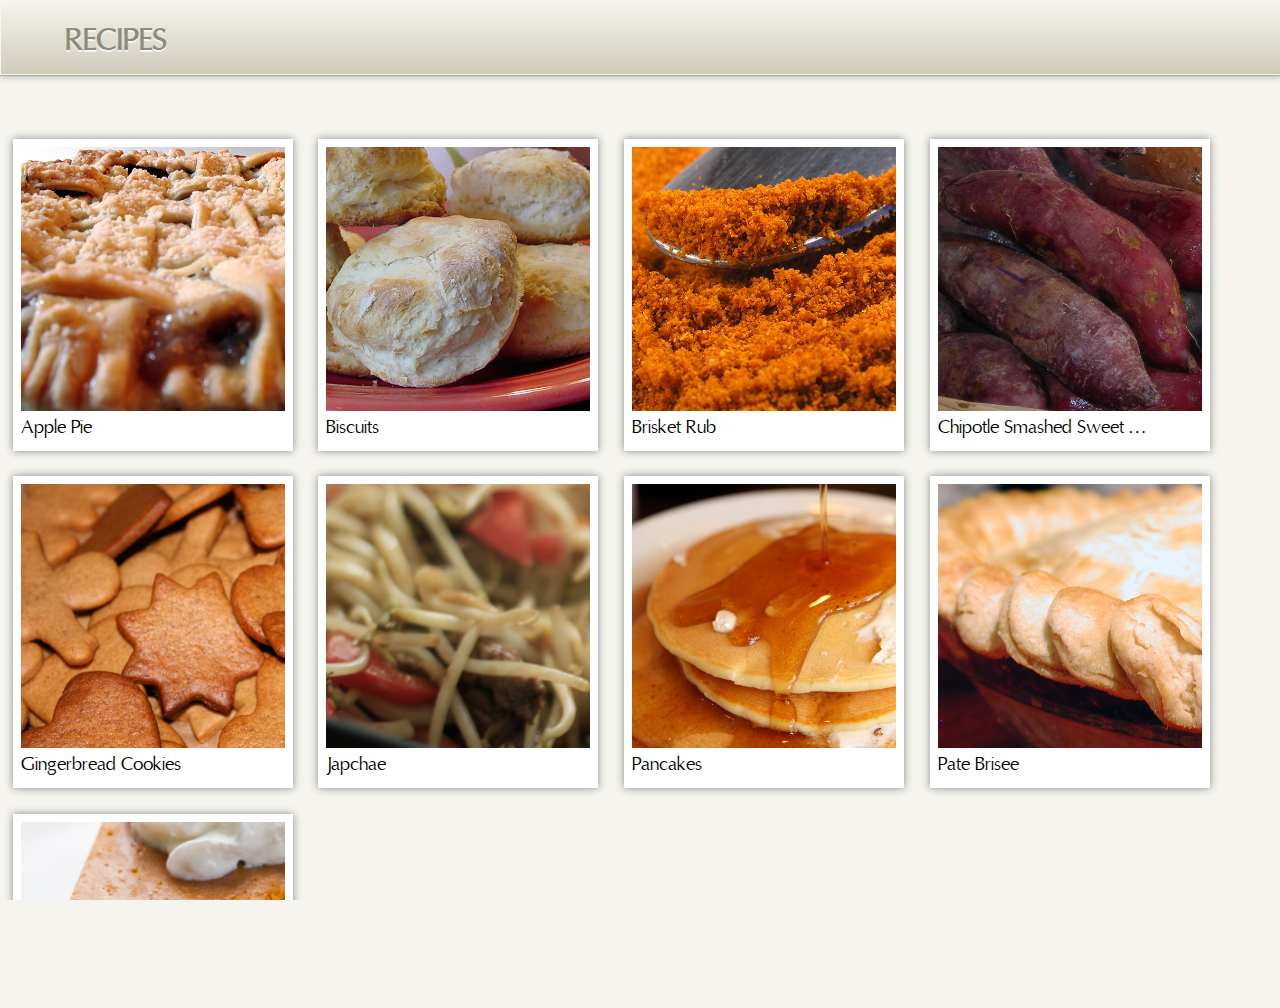
<file: index.html>
<!doctype html>
<html lang="en">
<head>
<meta charset="UTF-8">
<title>Recipes</title>
<link rel="stylesheet" href="style.css">
</head>
<body>
	<div class="title">
		<p>Recipes</p>
	</div>
	<div class="index_space">
		<!--(A)-->	

		<!--Recipe Index Entry Starts-->
		<div class="recipe_link">
			<a href="apple_pie.html" class="recipe_link_fill" title="Apple Pie"><img src="images/apple_pie.png" alt="Apple Pie"></a>
			<span>Apple Pie</span>
		</div>
		<!--Recipe Index Entry Ends-->	

		<!--(B)-->	

		<!--Recipe Index Entry Starts-->
		<div class="recipe_link">
			<a href="biscuits.html" class="recipe_link_fill" title="Biscuits"><img src="images/biscuits.png" alt="Biscuits"></a>
			<span>Biscuits</span>
		</div>
		<!--Recipe Index Entry Ends-->	

		<!--Recipe Index Entry Starts-->
		<div class="recipe_link">
			<a href="brisket_rub.html" class="recipe_link_fill" title="Brisket Rub"><img src="images/brisket_rub.png" alt="Brisket Rub"></a>
			<span>Brisket Rub</span>
		</div>
		<!--Recipe Index Entry Ends-->	

		<!--(C)-->	

		<!--Recipe Index Entry Starts-->
		<div class="recipe_link">
			<a href="chipotle_smashed_sweet_potatoes.html" class="recipe_link_fill" title="Chipotle Smashed Sweet Potatoes"><img src="images/chipotle_smashed_sweet_potatoes.png" alt="Chipotle Smashed Sweet Potatoes"></a>
			<span>Chipotle Smashed Sweet Potatoes</span>
		</div>
		<!--Recipe Index Entry Ends-->	

		<!--(G)-->	

		<!--Recipe Index Entry Starts-->
		<div class="recipe_link">
			<a href="gingerbread_cookies.html" class="recipe_link_fill" title="Gingerbread Cookies"><img src="images/gingerbread_cookies.png" alt="Gingerbread Cookies"></a>
			<span>Gingerbread Cookies</span>
		</div>
		<!--Recipe Index Entry Ends-->	

		<!--(J)-->	

		<!--Recipe Index Entry Starts-->
		<div class="recipe_link">
			<a href="japchae.html" class="recipe_link_fill" title="Japchae (Korean Beef Stir Fry)"><img src="images/japchae.png" alt="Japchae"></a>
			<span>Japchae</span>
		</div>
		<!--Recipe Index Entry Ends-->	

		<!--(P)-->	

		<!--Recipe Index Entry Starts-->
		<div class="recipe_link">
			<a href="pancakes.html" class="recipe_link_fill" title="Pancakes"><img src="images/pancakes.png" alt="Pancakes"></a>
			<span>Pancakes</span>
		</div>
		<!--Recipe Index Entry Ends-->		

		<!--Recipe Index Entry Starts-->
		<div class="recipe_link">
			<a href="pate_brisee.html" class="recipe_link_fill" title="Pate Brisee (Pie Crust)"><img src="images/pate_brisee.png" alt="Pate Brisee"></a>
			<span>Pate Brisee</span>
		</div>
		<!--Recipe Index Entry Ends-->	

		<!--(S)-->	

		<!--Recipe Index Entry Starts-->
		<div class="recipe_link">
			<a href="sweet_potato_pie.html" class="recipe_link_fill" title="Sweet Potato Pie"><img src="images/sweet_potato_pie.png" alt="Sweet Potato Pie"></a>
			<span>Sweet Potato Pie</span>
		</div>
		<!--Recipe Index Entry Ends-->
	</div>
</body>
</html>
</file>
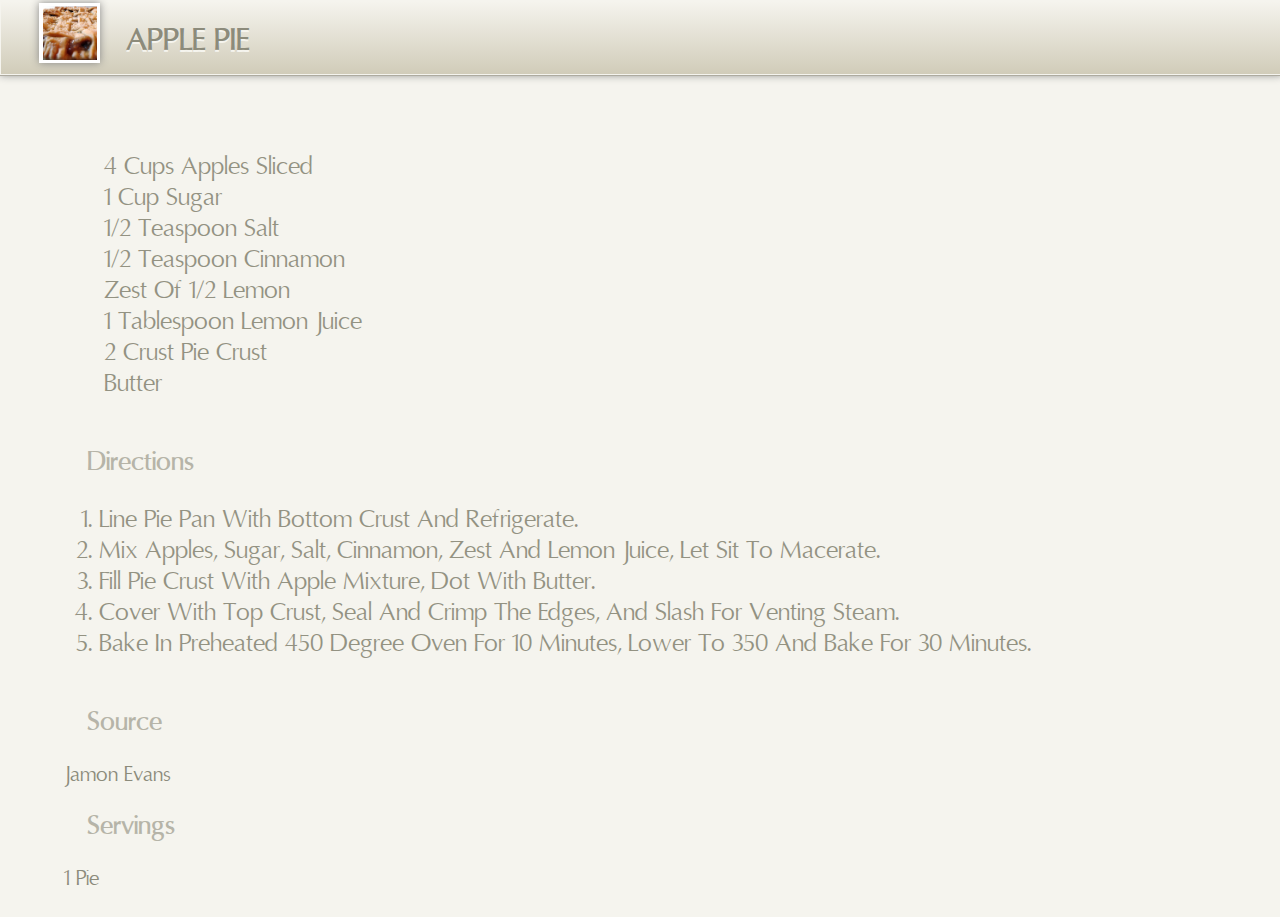
<file: apple_pie.html>
<!doctype html>
<html lang="en">
<head>
<meta charset="UTF-8">
<title>Apple Pie</title>
<link rel="stylesheet" href="style.css">
</head>
<body>
	<div class="title">
		<div class="title_image">
			<img src="images/apple_pie.png">
		</div>
		<div class="title_p_container">
			<p>Apple Pie</p>
		</div>
	</div>
	<div class="recipe_text">
	<!--(Ingredients Start)-->
		<ul>
			<li>4 cups apples sliced</li>
			<li>1 cup sugar</li>
			<li>1/2 teaspoon salt</li>
			<li>1/2 teaspoon cinnamon</li>
			<li>zest of 1/2 lemon</li>
			<li>1 tablespoon lemon juice</li>
			<li>2 crust pie crust</li>
			<li>butter</li>
		</ul>
	<!--(Ingredients End)-->
	
	<!--(Directions Start)-->
		<h1>Directions</h1>
		<ol>
			<li>Line pie pan with bottom crust and refrigerate.</li>
			<li>Mix apples, sugar, salt, cinnamon, zest and lemon juice, let sit to macerate.</li>
			<li>Fill pie crust with apple mixture, dot with butter.</li>
			<li>Cover with top crust, seal and crimp the edges, and slash for venting steam.</li>
			<li>Bake in preheated 450 degree oven for 10 minutes, lower to 350 and bake for 30 minutes.</li>
		</ol>
	<!--(Directions End)-->	

	<!--(Source Starts)-->
		<h1>Source</h1>
		<p>Jamon Evans</p>
	<!--(Source Ends)-->

	<!--(Servings Starts)-->
		<h1>Servings</h1>
		<p>1 pie</p>
	<!--(Servings Ends)-->
	</div>
</body>
</html>
</file>
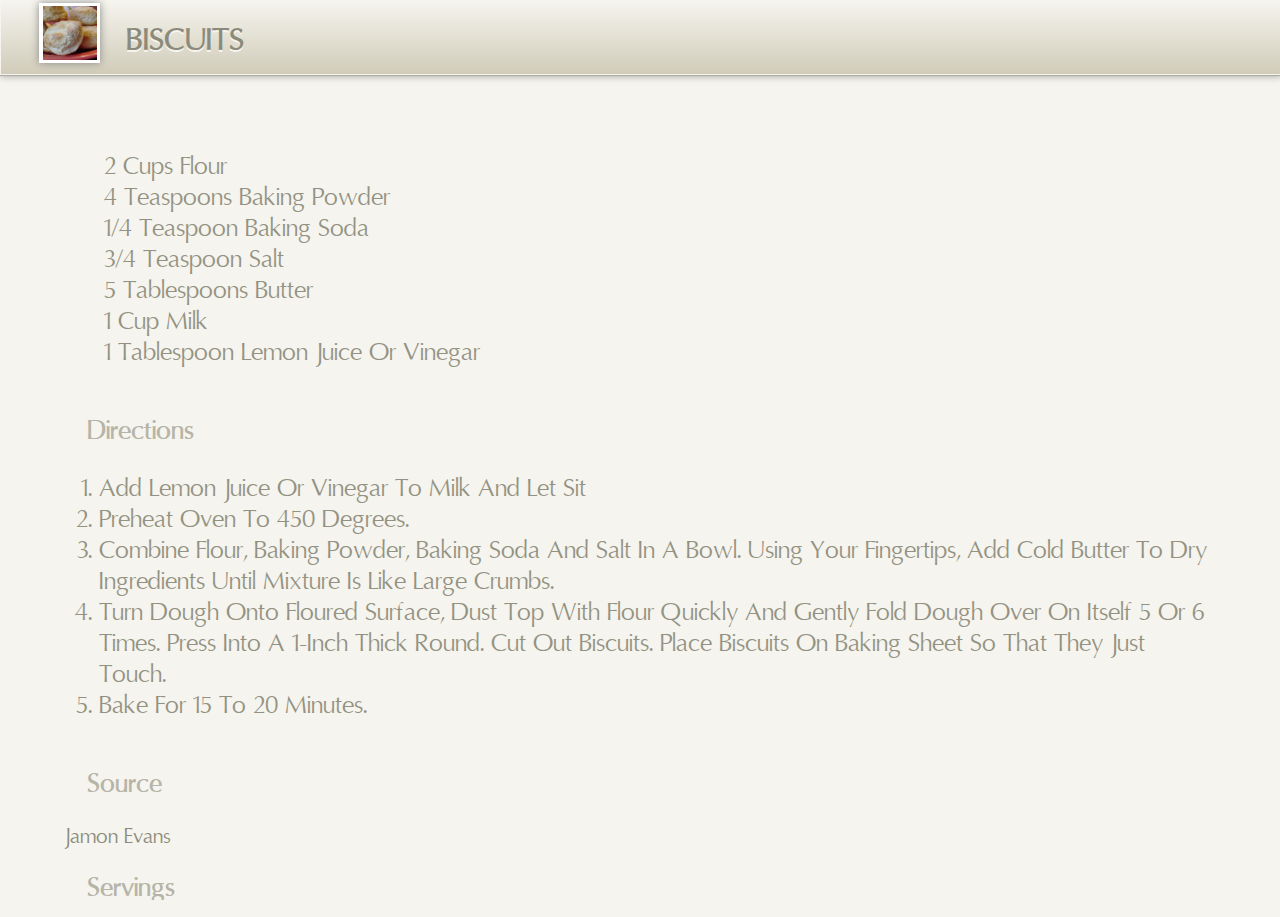
<file: biscuits.html>
<!doctype html>
<html lang="en">
<head>
<meta charset="UTF-8">
<title>Biscuits</title>
<link rel="stylesheet" href="style.css">
</head>
<body>
	<div class="title">
		<div class="title_image">
			<img src="images/biscuits.png">
		</div>
		<div class="title_p_container">
			<p>Biscuits</p>
		</div>
	</div>
	<div class="recipe_text">
	<!--(Ingredients Start)-->
		<ul>
			<li>2 cups flour</li>
			<li>4 teaspoons baking powder</li>
			<li>1/4 teaspoon baking soda</li>
			<li>3/4 teaspoon salt</li>
			<li>5 tablespoons butter</li>
			<li>1 cup milk</li>
			<li>1 tablespoon lemon juice or vinegar</li>
		</ul>
	<!--(Ingredients End)-->
	
	<!--(Directions Start)-->
		<h1>Directions</h1>
		<ol>
			<li>Add lemon juice or vinegar to milk and let sit</li>
			<li>Preheat oven to 450 degrees.</li>
			<li>Combine flour, baking powder, baking soda and salt in a bowl. Using your fingertips, add cold butter to dry ingredients until mixture is like large crumbs.</li>
			<li>Turn dough onto floured surface, dust top with flour quickly and gently fold dough over on itself 5 or 6 times. Press into a 1-inch thick round. Cut out biscuits. Place biscuits on baking sheet so that they just touch.</li>
			<li>Bake for 15 to 20 minutes.</li>			
		</ol>
	<!--(Directions End)-->	

	<!--(Source Starts)-->
		<h1>Source</h1>
		<p>Jamon Evans</p>
	<!--(Source Ends)-->

	<!--(Servings Starts)-->
		<h1>Servings</h1>
		<p>24 cookies</p>
	<!--(Servings Ends)-->
	</div>
</body>
</html>
</file>
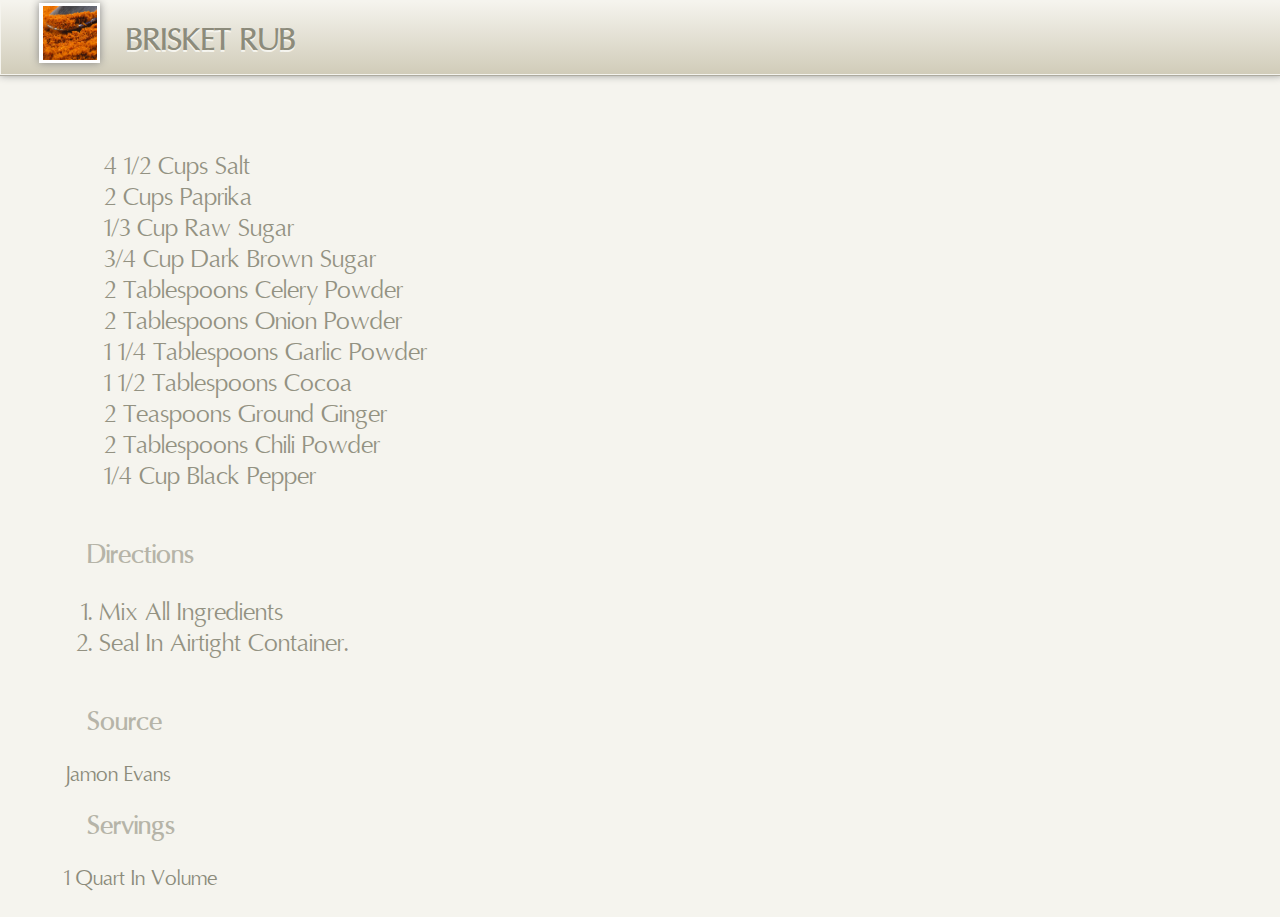
<file: brisket_rub.html>
<!doctype html>
<html lang="en">
<head>
<meta charset="UTF-8">
<title>Brisket Rub</title>
<link rel="stylesheet" href="style.css">
</head>
<body>
	<div class="title">
		<div class="title_image">
			<img src="images/brisket_rub.png">
		</div>
		<div class="title_p_container">
			<p>Brisket Rub</p>
		</div>
	</div>
	<div class="recipe_text">
	<!--(Ingredients Start)-->
		<ul>
			<li>4 1/2 cups salt</li>
			<li>2 cups paprika</li>
			<li>1/3 cup raw sugar</li>
			<li>3/4 cup dark brown sugar</li>
			<li>2 tablespoons celery powder</li>
			<li>2 tablespoons onion powder</li>
			<li>1 1/4 tablespoons garlic powder</li>
			<li>1 1/2  tablespoons cocoa</li>
			<li>2 teaspoons ground ginger</li>
			<li>2 tablespoons chili powder</li>
			<li>1/4 cup black pepper</li>
		</ul>
	<!--(Ingredients End)-->
	
	<!--(Directions Start)-->
		<h1>Directions</h1>
		<ol>
			<li>Mix all ingredients</li>
			<li>Seal in airtight container.</li>
		</ol>
	<!--(Directions End)-->	

	<!--(Source Starts)-->
		<h1>Source</h1>
		<p>Jamon Evans</p>
	<!--(Source Ends)-->

	<!--(Servings Starts)-->
		<h1>Servings</h1>
		<p>1 quart in volume</p>
	<!--(Servings Ends)-->
	</div>
</body>
</html>
</file>
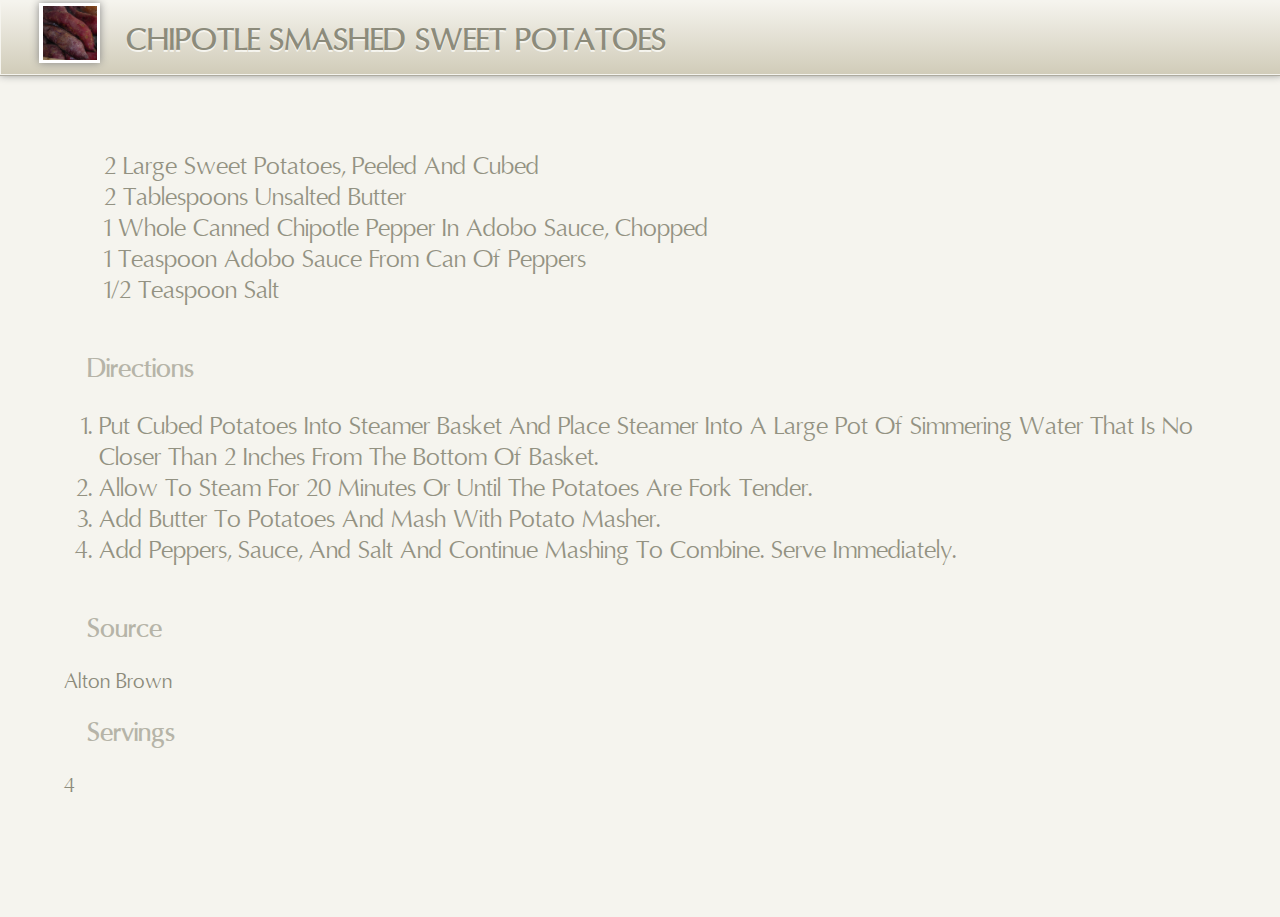
<file: chipotle_smashed_sweet_potatoes.html>
<!doctype html>
<html lang="en">
<head>
<meta charset="UTF-8">
<title>Chipotle Smashed Sweet Potatoes</title>
<link rel="stylesheet" href="style.css">
</head>
<body>
	<div class="title">
		<div class="title_image">
			<img src="images/chipotle_smashed_sweet_potatoes.png">
		</div>
		<div class="title_p_container">
			<p>Chipotle Smashed Sweet Potatoes</p>
		</div>
	</div>
	<div class="recipe_text">
	<!--(Ingredients Start)-->
		<ul>
			<li>2 large sweet potatoes, peeled and cubed</li>
			<li>2 tablespoons unsalted butter</li>
			<li>1 whole canned chipotle pepper in adobo sauce, chopped</li>
			<li>1 teaspoon adobo sauce from can of peppers</li>
			<li>1/2 teaspoon salt</li>
		</ul>
	<!--(Ingredients End)-->
	
	<!--(Directions Start)-->
		<h1>Directions</h1>
		<ol>
			<li>Put cubed potatoes into steamer basket and place steamer into a large pot of simmering water that is no closer than 2 inches from the bottom of basket.</li>
			<li>Allow to steam for 20 minutes or until the potatoes are fork tender. </li>
			<li>Add butter to potatoes and mash with potato masher. </li>
			<li>Add peppers, sauce, and salt and continue mashing to combine. Serve immediately.</li>					
		</ol>
	<!--(Directions End)-->	

	<!--(Source Starts)-->
		<h1>Source</h1>
		<p>Alton Brown</p>
	<!--(Source Ends)-->

	<!--(Servings Starts)-->
		<h1>Servings</h1>
		<p>4</p>
	<!--(Servings Ends)-->
	</div>
</body>
</html>
</file>
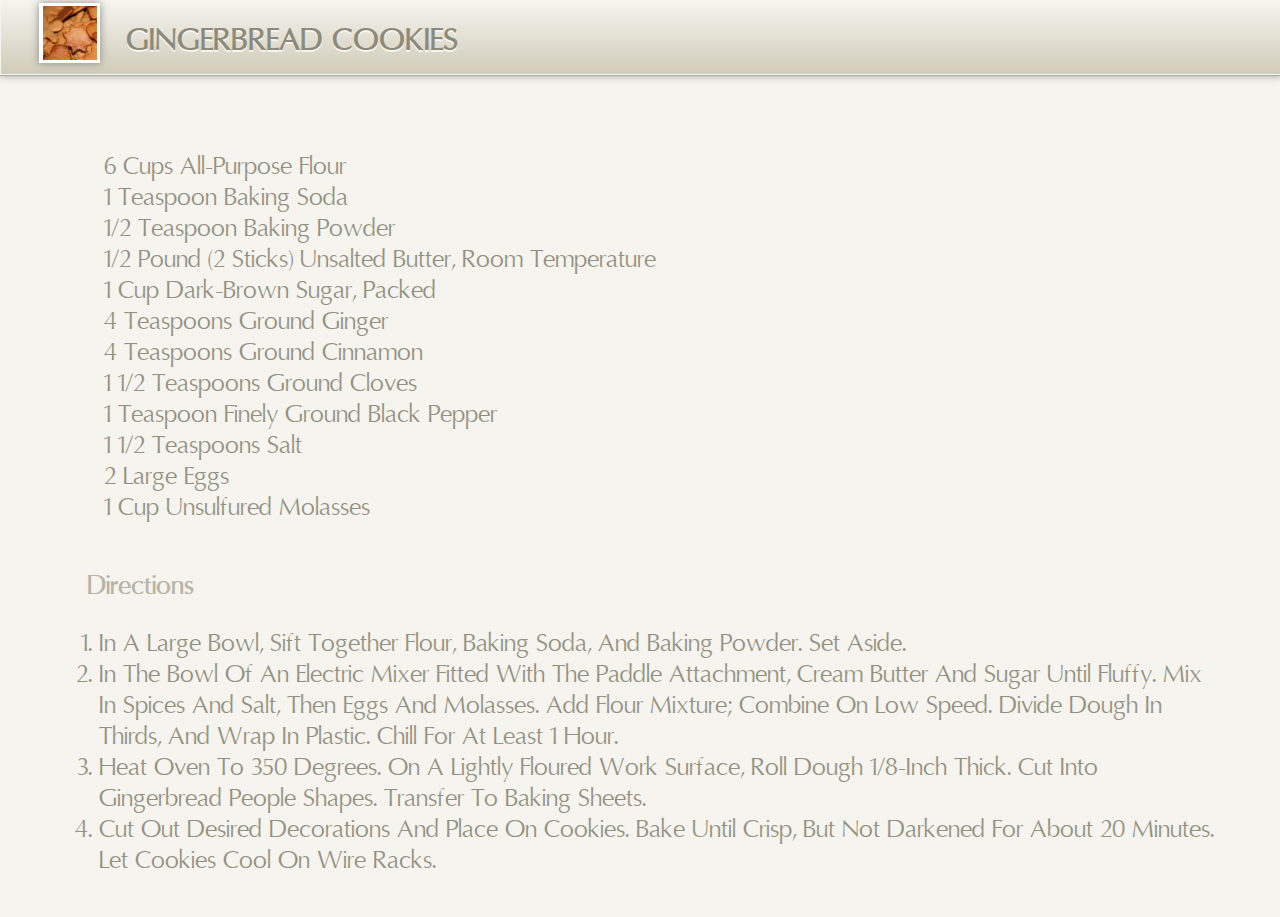
<file: gingerbread_cookies.html>
<!doctype html>
<html lang="en">
<head>
<meta charset="UTF-8">
<title>Gingerbread Cookies</title>
<link rel="stylesheet" href="style.css">
</head>
<body>
	<div class="title">
		<div class="title_image">
			<img src="images/gingerbread_cookies.png">
		</div>
		<div class="title_p_container">
			<p>Gingerbread Cookies</p>
		</div>
	</div>
	<div class="recipe_text">
	<!--(Ingredients Start)-->
		<ul>
			<li>6 cups all-purpose flour</li>
			<li>1 teaspoon baking soda</li>
			<li>1/2 teaspoon baking powder</li>
			<li>1/2 pound (2 sticks) unsalted butter, room temperature</li>
			<li>1 cup dark-brown sugar, packed</li>
			<li>4 teaspoons ground ginger</li>
			<li>4 teaspoons ground cinnamon</li>
			<li>1 1/2 teaspoons ground cloves</li>
			<li>1 teaspoon finely ground black pepper</li>
			<li>1 1/2 teaspoons salt</li>
			<li>2 large eggs</li>
			<li>1 cup unsulfured molasses</li>
		</ul>
	<!--(Ingredients End)-->
	
	<!--(Directions Start)-->
		<h1>Directions</h1>
		<ol>
			<li>In a large bowl, sift together flour, baking soda, and baking powder. Set aside.</li>
			<li>In the bowl of an electric mixer fitted with the paddle attachment, cream butter and sugar until fluffy. Mix in spices and salt, then eggs and molasses. Add flour mixture; combine on low speed. Divide dough in thirds, and wrap in plastic. Chill for at least 1 hour.</li>
			<li>Heat oven to 350 degrees. On a lightly floured work surface, roll dough 1/8-inch thick. Cut into gingerbread people shapes. Transfer to baking sheets.</li>
			<li>Cut out desired decorations and place on cookies. Bake until crisp, but not darkened for about 20 minutes. Let cookies cool on wire racks.</li>				
		</ol>
	<!--(Directions End)-->	

	<!--(Source Starts)-->
		<h1>Source</h1>
		<p>Martha Stewart Living, December 2003</p>
	<!--(Source Ends)-->

	<!--(Servings Starts)-->
		<h1>Servings</h1>
		<p>24 cookies</p>
	<!--(Servings Ends)-->
	</div>
</body>
</html>
</file>
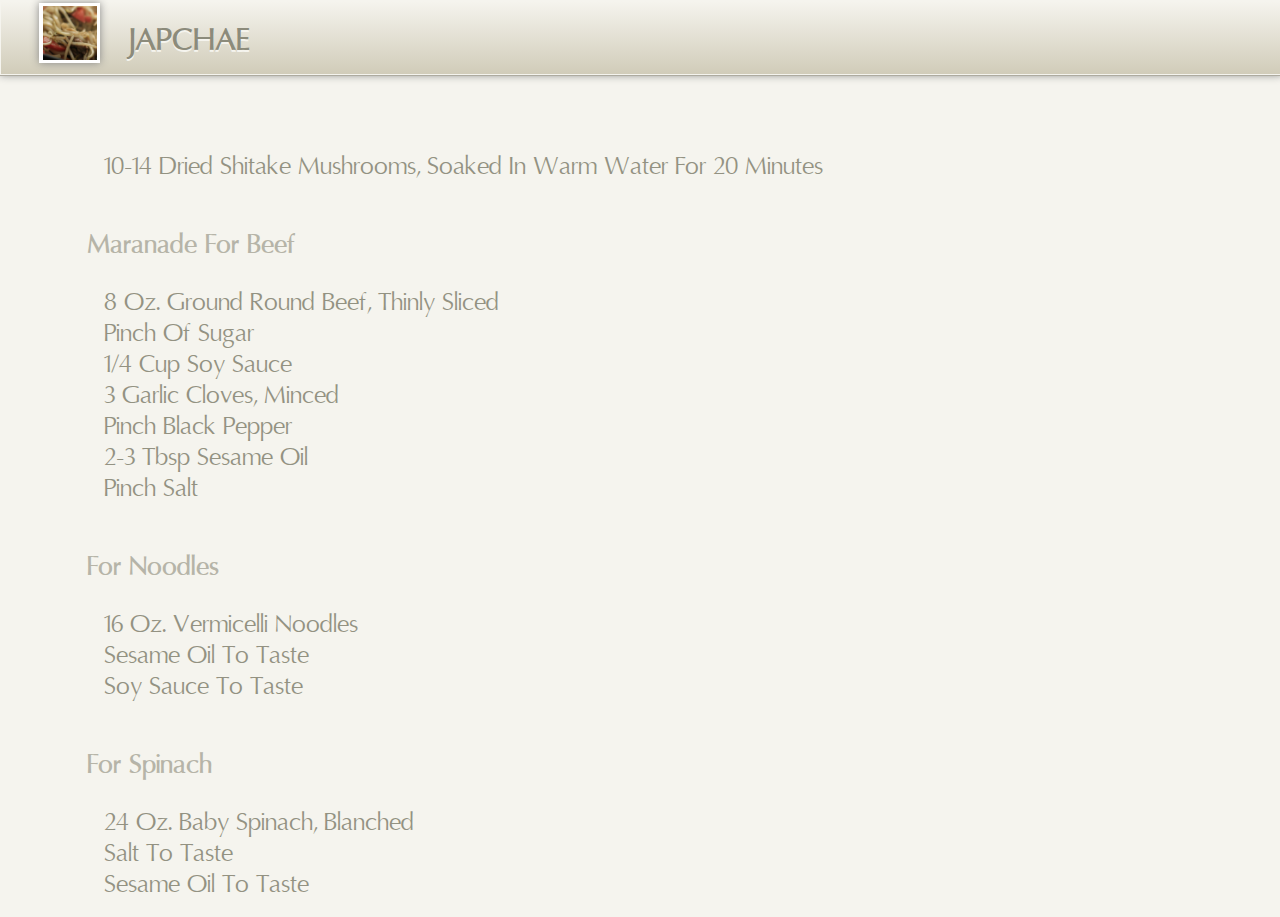
<file: japchae.html>
<!doctype html>
<html lang="en">
<head>
<meta charset="UTF-8">
<title>Japchae</title>
<link rel="stylesheet" href="style.css">
</head>
<body>
	<div class="title">
		<div class="title_image">
			<img src="images/japchae.png">
		</div>
		<div class="title_p_container">
			<p>Japchae</p>
		</div>
	</div>
	<div class="recipe_text">
	<!--(Ingredients Start)-->
		<ul>
			<li>10-14 dried shitake mushrooms, soaked in warm water for 20 minutes</li>
		</ul>
		<h1>Maranade for Beef</h1>
		<ul>
			<li>8 oz. ground round beef, thinly sliced</li>
			<li>pinch of sugar</li>
			<li>1/4 cup soy sauce</li>
			<li>3 garlic cloves, minced</li>
			<li>pinch black pepper</li>
			<li>2-3 tbsp sesame oil</li>
			<li>pinch salt</li>
		</ul>
		<h1>For Noodles</h1>
		<ul>
			<li>16 oz. vermicelli noodles</li>
			<li>sesame oil to taste</li>
			<li>soy sauce to taste</li>
		</ul>
		<h1>For Spinach</h1>
		<ul>
			<li>24 oz. baby spinach, blanched</li>
			<li>salt to taste</li>
			<li>sesame oil to taste</li>
		</ul>
		<h1>For Stir Fry</h1>
		<ul>
			<li>1 large carrot, julienne</li>
			<li>1/2 red bell pepper, julienne</li>
			<li>1/2 large onion, sliced</li>
			<li>3 scallions, cut into 1 inch pieces</li>
			<li>vegetable oil </li>
			<li>sugar to taste</li>
			<li>sesame oil to taste</li>
			<li>soy sauce to taste</li>
			<li>sesame seeds</li>
		</ul>
	<!--(Ingredients End)-->
	
	<!--(Directions Start)-->
		<h1>Directions</h1>
		<ol>
			<li>Soak mushrooms in warm water for 15-20 minutes. </li>
			<li>Meanwhile prepare beef. Slice beef and sprinkle with sugar. Add to a bowl with soy sauce, garlic, black pepper, sesame oil and salt. Mix. Cover and marinate in fridge for 15-20 minutes. </li>
			<li>Add vermicelli noodles to salted boiling water. Cook for 10 minutes until soft. Once cooked drain well and place into a large bowl. Drizzle soy sauce and sesame oil to prevent noodles from sticking. Set aside. </li>
			<li>Blanch spinach in salted boiling water for 30 seconds and soak into cold water. Squeeze the spinach to remove all liquid. Place into a bowl and drizzle with sesame oil. Place spinach on top of noodles. </li>
			<li>Julienne carrot, bell pepper, onion, and scallions. Drain and slice shitake mushrooms. Stir-fry each vegetable separately with a little vegetable oil each to the noodles as they are cooked. Once all the veggies are cooked using the same pan stir-fry the beef until cooked through for about 5 minutes. Place beef on top of the noodles and veggies. Mix well adding more sesame oil, soy sauce and sugar to taste. Top with sesame seeds. Serve. </li>		
		</ol>
	<!--(Directions End)-->	

	<!--(Source Starts)-->
		<h1>Source</h1>
		<p>Mom's Cooking</p>
	<!--(Source Ends)-->

	<!--(Servings Starts)-->
		<h1>Servings</h1>
		<p>6</p>
	<!--(Servings Ends)-->
	</div>
</body>
</html>
</file>
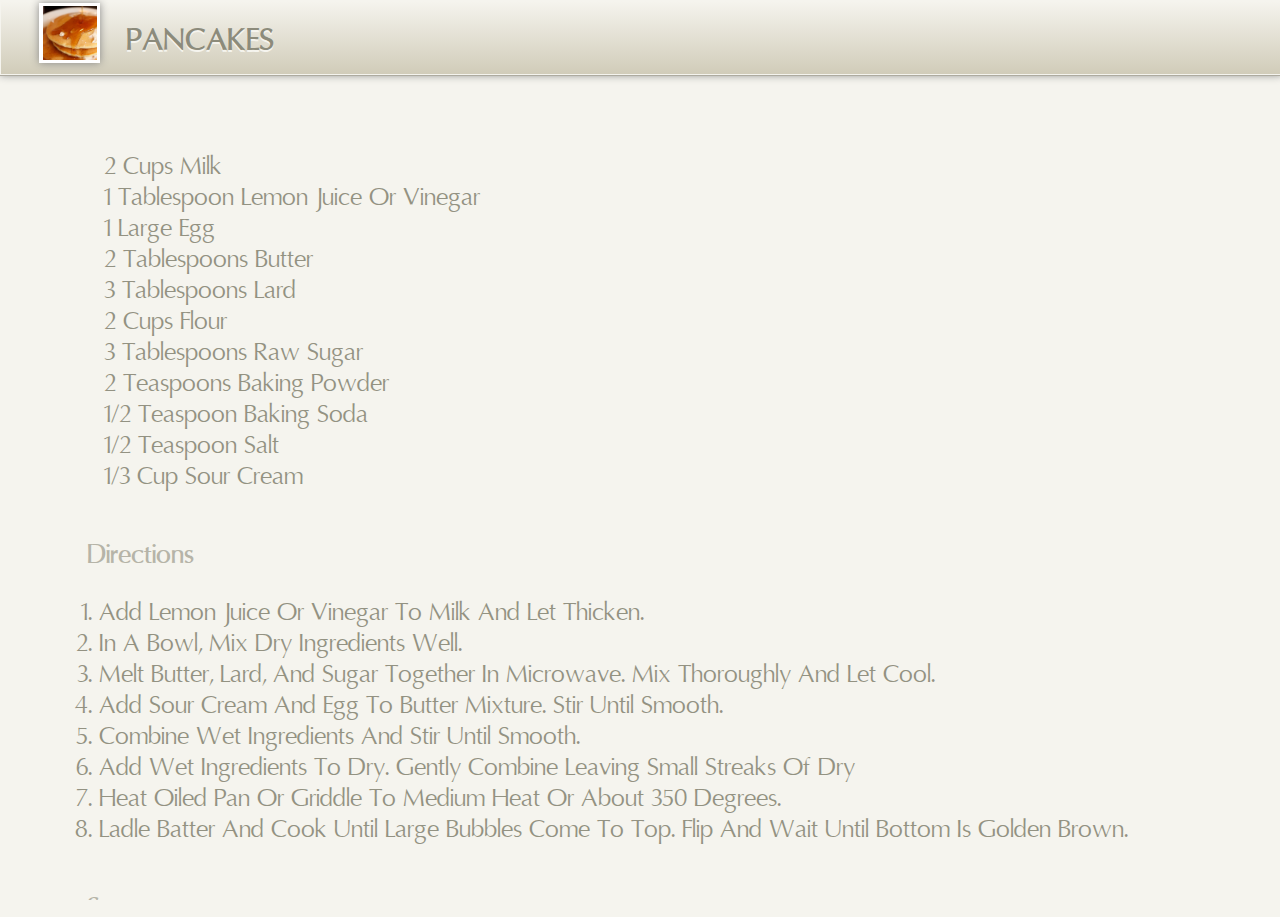
<file: pancakes.html>
<!doctype html>
<html lang="en">
<head>
<meta charset="UTF-8">
<title>Pancakes</title>
<link rel="stylesheet" href="style.css">
</head>
<body>
	<div class="title">
		<div class="title_image">
			<img src="images/pancakes.png">
		</div>
		<div class="title_p_container">
			<p>Pancakes</p>
		</div>
	</div>
	<div class="recipe_text">
	<!--(Ingredients Start)-->
		<ul>
			<li>2 cups milk</li>
			<li>1 tablespoon lemon juice or vinegar</li>
			<li>1 large egg</li>
			<li>2 tablespoons butter</li>
			<li>3 tablespoons lard</li>
			<li>2 cups flour</li>
			<li>3 tablespoons raw sugar</li>
			<li>2 teaspoons baking powder</li>
			<li>1/2 teaspoon baking soda</li>
			<li>1/2 teaspoon salt</li>
			<li>1/3 cup sour cream</li>
		</ul>
	<!--(Ingredients End)-->
	
	<!--(Directions Start)-->
		<h1>Directions</h1>
		<ol>
			<li>Add lemon juice or vinegar to milk and let thicken.</li>
			<li>In a bowl, mix dry ingredients well.</li>
			<li>Melt butter, lard, and sugar together in microwave.  Mix thoroughly and let cool.</li>
			<li>Add sour cream and egg to butter mixture.  Stir until smooth.</li>
			<li>Combine wet ingredients and stir until smooth.</li>
			<li>Add wet ingredients to dry.  Gently combine leaving small streaks of dry</li>
			<li>Heat oiled pan or griddle to medium heat or about 350 degrees.</li>
			<li>Ladle batter and cook until large bubbles come to top.  Flip and wait until bottom is golden brown.</li>						
		</ol>
	<!--(Directions End)-->	

	<!--(Source Starts)-->
		<h1>Source</h1>
		<p>Jamon Evans</p>
	<!--(Source Ends)-->

	<!--(Servings Starts)-->
		<h1>Servings</h1>
		<p>4</p>
	<!--(Servings Ends)-->
	</div>
</body>
</html>
</file>
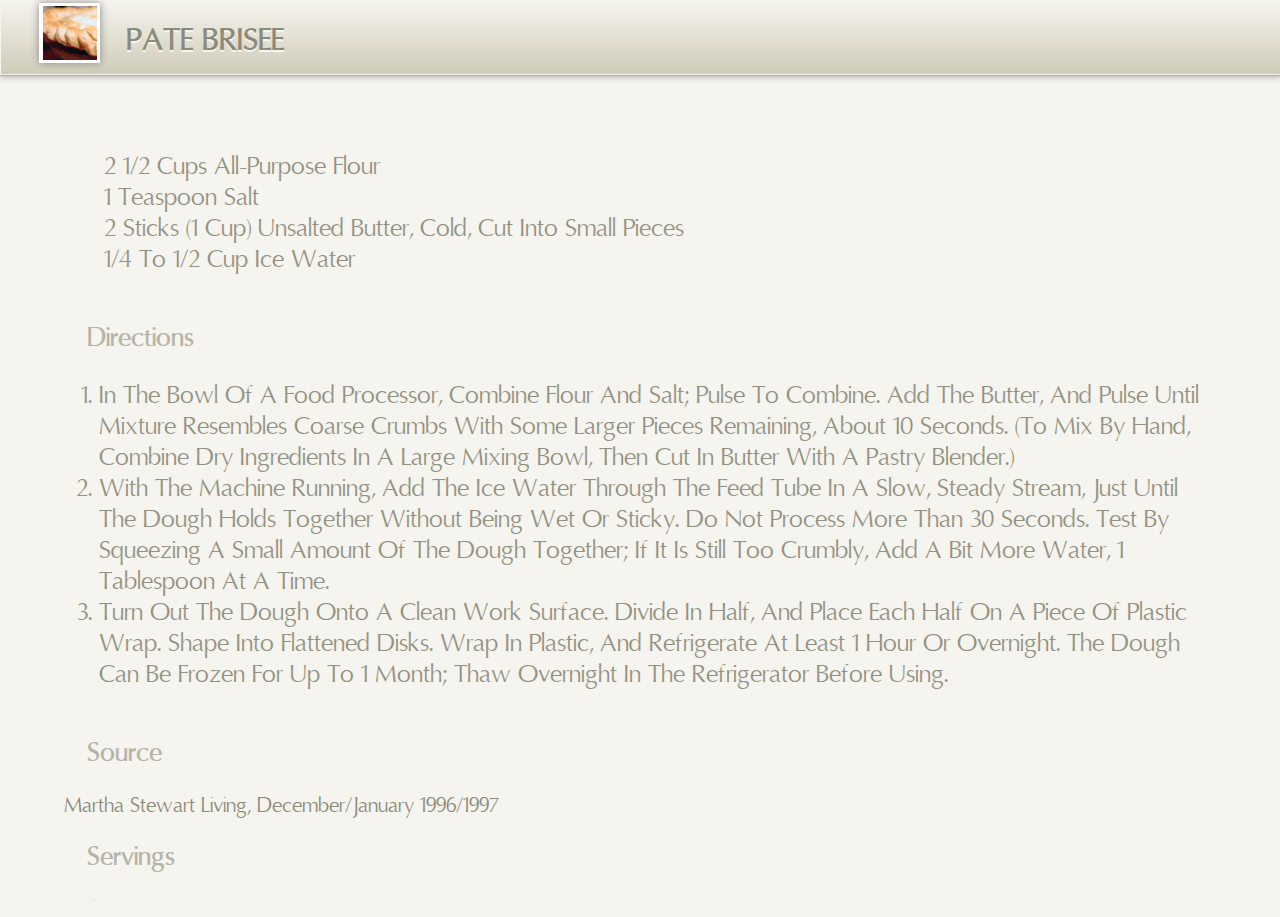
<file: pate_brisee.html>
<!doctype html>
<html lang="en">
<head>
<meta charset="UTF-8">
<title>Pie Dough</title>
<link rel="stylesheet" href="style.css">
</head>
<body>
	<div class="title">
		<div class="title_image">
			<img src="images/pate_brisee.png">
		</div>
		<div class="title_p_container">
			<p>Pate Brisee</p>
		</div>
	</div>
	<div class="recipe_text">
	<!--(Ingredients Start)-->
		<ul>
			<li>2 1/2 cups all-purpose flour</li>
			<li>1 teaspoon salt</li>
			<li>2 sticks (1 cup) unsalted butter, cold, cut into small pieces</li>
			<li>1/4 to 1/2 cup ice water</li>
		</ul>
	<!--(Ingredients End)-->
	
	<!--(Directions Start)-->
		<h1>Directions</h1>
		<ol>
			<li>In the bowl of a food processor, combine flour and salt; pulse to combine. Add the butter, and pulse until mixture resembles coarse crumbs with some larger pieces remaining, about 10 seconds. (To mix by hand, combine dry ingredients in a large mixing bowl, then cut in butter with a pastry blender.)</li>
			<li>With the machine running, add the ice water through the feed tube in a slow, steady stream, just until the dough holds together without being wet or sticky. Do not process more than 30 seconds. Test by squeezing a small amount of the dough together; if it is still too crumbly, add a bit more water, 1 tablespoon at a time.</li>
			<li>Turn out the dough onto a clean work surface. Divide in half, and place each half on a piece of plastic wrap. Shape into flattened disks. Wrap in plastic, and refrigerate at least 1 hour or overnight. The dough can be frozen for up to 1 month; thaw overnight in the refrigerator before using.</li>
		</ol>
	<!--(Directions End)-->	

	<!--(Source Starts)-->
		<h1>Source</h1>
		<p>Martha Stewart Living, December/January 1996/1997</p>
	<!--(Source Ends)-->

	<!--(Servings Starts)-->
		<h1>Servings</h1>
		<p>Makes two 8- to 10-inch tarts or single-crust pies, one 8- to 10-inch double-crust pie, or twelve 2 1/2- to 3-inch tartlets</p>
	<!--(Servings Ends)-->
	</div>
</body>
</html>
</file>
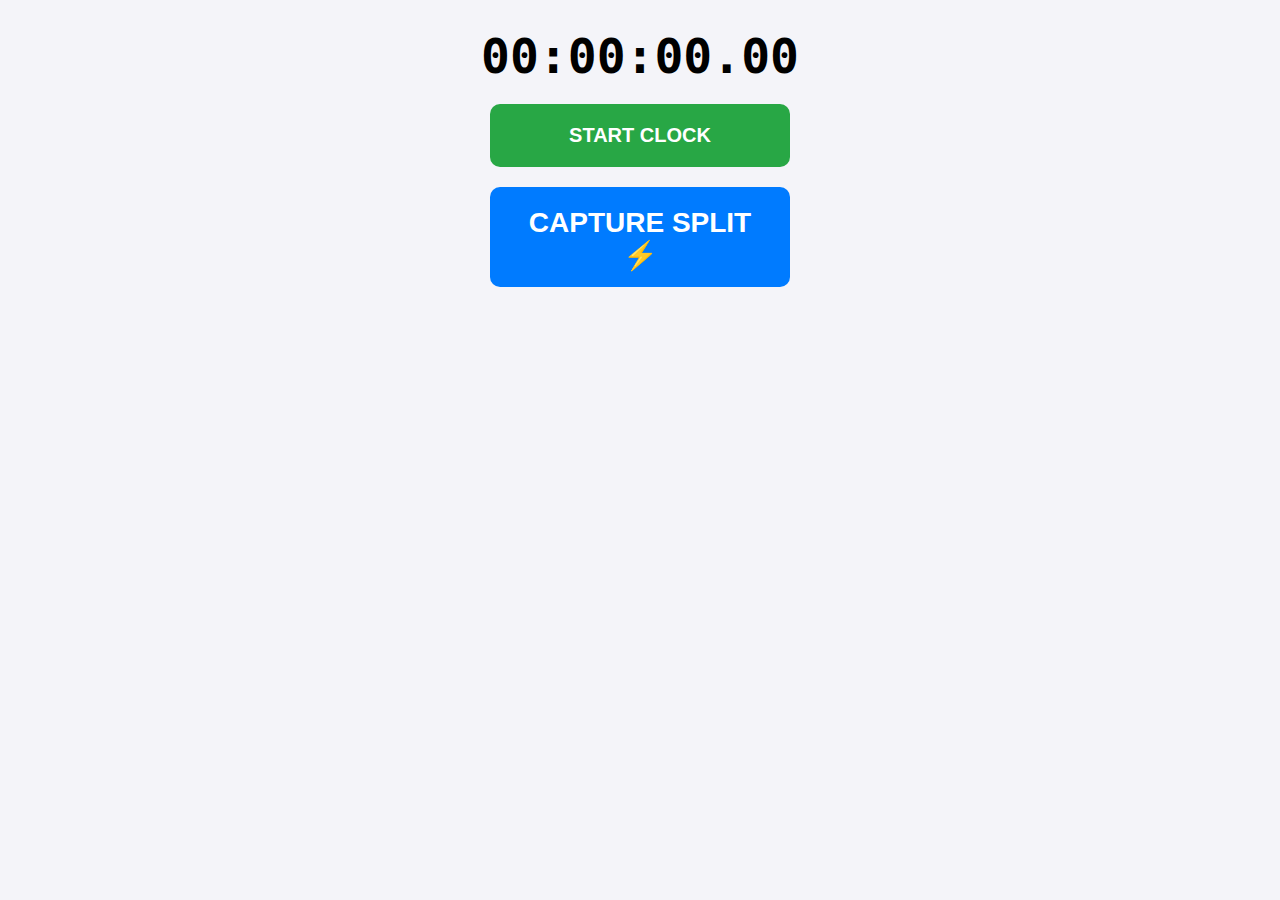
<file: stopwatch.html>
<!DOCTYPE html>
<html>
<head>
  <script src="https://docs.getgrist.com"></script>
  <style>
    body { font-family: sans-serif; display: flex; flex-direction: column; align-items: center; gap: 10px; padding: 20px; background: #f4f4f9; }
    #timer { font-size: 48px; font-weight: bold; font-family: monospace; margin-bottom: 10px; }
    button { width: 100%; max-width: 300px; padding: 20px; font-size: 20px; font-weight: bold; border: none; border-radius: 10px; cursor: pointer; color: white; }
    .start { background-color: #28a745; }
    .stop { background-color: #dc3545; }
    .capture { background-color: #007bff; height: 100px; font-size: 28px; margin-top: 10px; }
    button:active { opacity: 0.8; transform: scale(0.98); }
  </style>
</head>
<body>

  <div id="timer">00:00:00.00</div>
  <button id="startStop" class="start">START CLOCK</button>
  <button id="capture" class="capture">CAPTURE SPLIT ⚡</button>

  <script>
    let startTime, timerInterval;
    const timerDisplay = document.getElementById('timer');
    const startStopBtn = document.getElementById('startStop');
    const captureBtn = document.getElementById('capture');

    // Initialize Grist API
    grist.ready({ requiredAccess: 'full' });

    function updateDisplay() {
      const now = new Date();
      const diff = now - startTime;
      const h = Math.floor(diff / 3600000).toString().padStart(2, '0');
      const m = Math.floor((diff % 3600000) / 60000).toString().padStart(2, '0');
      const s = Math.floor((diff % 60000) / 1000).toString().padStart(2, '0');
      const ms = Math.floor((diff % 1000) / 10).toString().padStart(2, '0');
      timerDisplay.innerText = `${h}:${m}:${s}.${ms}`;
    }

    startStopBtn.onclick = () => {
      if (!timerInterval) {
        startTime = new Date();
        timerInterval = setInterval(updateDisplay, 10);
        startStopBtn.innerText = "RESET";
        startStopBtn.className = "stop";
      } else {
        clearInterval(timerInterval);
        timerInterval = null;
        timerDisplay.innerText = "00:00:00.00";
        startStopBtn.innerText = "START CLOCK";
        startStopBtn.className = "start";
      }
    };

    captureBtn.onclick = async () => {
      if (!timerInterval) return;
      const finalTime = timerDisplay.innerText;
      
      // Sends the captured time to Grist
      try {
        await grist.docApi.addRecords('Results', [{
          Time: finalTime,
          Date: new Date().toISOString().split('T')[0]
        }]);
        console.log("Time recorded:", finalTime);
      } catch (err) {
        console.error("Failed to save to Grist:", err);
      }
    };
  </script>
</body>
</html>
</file>
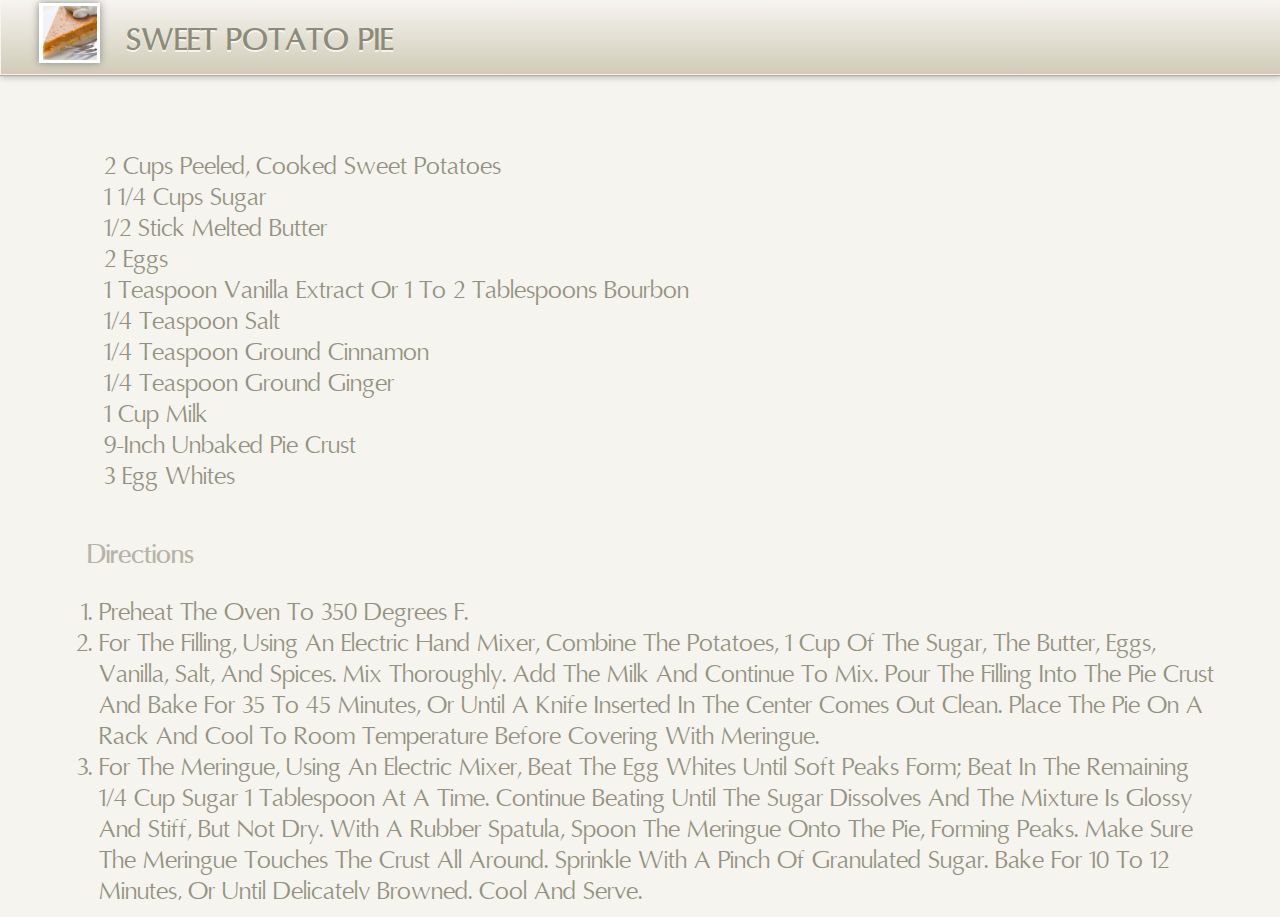
<file: sweet_potato_pie.html>
<!doctype html>
<html lang="en">
<head>
<meta charset="UTF-8">
<title>Sweet Potato Pie</title>
<link rel="stylesheet" href="style.css">
</head>
<body>
	<div class="title">
		<div class="title_image">
			<img src="images/sweet_potato_pie.png">
		</div>
		<div class="title_p_container">
			<p>Sweet Potato Pie</p>
		</div>
	</div>
	<div class="recipe_text">
	<!--(Ingredients Start)-->
		<ul>
			<li>2 cups peeled, cooked sweet potatoes</li>
			<li>1 1/4 cups sugar</li>
			<li>1/2 stick melted butter</li>
			<li>2 eggs</li>
			<li>1 teaspoon vanilla extract or 1 to 2 tablespoons bourbon</li>
			<li>1/4 teaspoon salt</li>
			<li>1/4 teaspoon ground cinnamon</li>
			<li>1/4 teaspoon ground ginger</li>
			<li>1 cup milk</li>
			<li>9-inch unbaked pie crust</li>
			<li>3 egg whites</li>
		</ul>
	<!--(Ingredients End)-->
	
	<!--(Directions Start)-->
		<h1>Directions</h1>
		<ol>
			<li>Preheat the oven to 350 degrees F.</li>
			<li>For the filling, using an electric hand mixer, combine the potatoes, 1 cup of the sugar, the butter, eggs, vanilla, salt, and spices. Mix thoroughly. Add the milk and continue to mix. Pour the filling into the pie crust and bake for 35 to 45 minutes, or until a knife inserted in the center comes out clean. Place the pie on a rack and cool to room temperature before covering with meringue.</li>
			<li>For the meringue, using an electric mixer, beat the egg whites until soft peaks form; beat in the remaining 1/4 cup sugar 1 tablespoon at a time. Continue beating until the sugar dissolves and the mixture is glossy and stiff, but not dry. With a rubber spatula, spoon the meringue onto the pie, forming peaks. Make sure the meringue touches the crust all around. Sprinkle with a pinch of granulated sugar. Bake for 10 to 12 minutes, or until delicately browned. Cool and serve.</li>		
		</ol>
	<!--(Directions End)-->	

	<!--(Source Starts)-->
		<h1>Source</h1>
		<p>Paula Deen</p>
	<!--(Source Ends)-->

	<!--(Servings Starts)-->
		<h1>Servings</h1>
		<p>8</p>
	<!--(Servings Ends)-->
	</div>
</body>
</html>
</file>
<file: style.css>
@font-face {
    font-family: 'oregon_ldo_bookregular';
    src: url('fonts/oregon_ldo_book-webfont.eot');
    src: url('fonts/oregon_ldo_book-webfont.eot?#iefix') format('embedded-opentype'),
         url('fonts/oregon_ldo_book-webfont.woff') format('woff'),
         url('fonts/oregon_ldo_book-webfont.ttf') format('truetype'),
         url('fonts/oregon_ldo_book-webfont.svg#oregon_ldo_bookregular') format('svg');
    font-weight: normal;
    font-style: normal;

}

@font-face {
    font-family: 'oregon_ldo_demiboldregular';
    src: url('fonts/oregon_ldo_demibold-webfont.eot');
    src: url('fonts/oregon_ldo_demibold-webfont.eot?#iefix') format('embedded-opentype'),
         url('fonts/oregon_ldo_demibold-webfont.woff') format('woff'),
         url('fonts/oregon_ldo_demibold-webfont.ttf') format('truetype'),
         url('fonts/oregon_ldo_demibold-webfont.svg#oregon_ldo_demiboldregular') format('svg');
    font-weight: normal;
    font-style: normal;

}

html, body {
	border: 0;
	margin: 0;
	padding: 0;
	height: 100%;
	width: 100%;
	overflow: hidden;
	background-color: #F5F4EE;
}

.title {
	height: 8.0724242%;
	width: 100%;
	background: -webkit-linear-gradient(top, #F5F4EE, #D1CCB9);
	background: -moz-linear-gradient(top, #F5F4EE, #D1CCB9);
	background: -ms-linear-gradient(top, #F5F4EE, #D1CCB9);
	background: -o-linear-gradient(top, #F5F4EE, #D1CCB9);
	border: solid .1em #F5F4EE;
	outline: solid .1em #AEABA0;
	box-shadow: 0 0 .5em #888;
	-moz-box-shadow: 0 0 .5em #888;
	-webkit-box-shadow: 0 0 .5em #888;
	position: relative;
	margin-bottom: 4%;
}

.title_image {
	height: 75%;
	float: left;
	background-color: #FFF;
	padding: .2em;
	box-shadow: 0 0 .5em #888;
	margin-left: 3%;
	margin-top: .1em;
	margin-right: -3%;
	display: block;
}

.title_image img {
	max-height: 100%;
}

.title p {
	color: #8C8B7B;
	text-decoration: none;
	text-transform: uppercase;
	font-family: oregon_ldo_demiboldregular;
	font-size: 2em;
	text-shadow: 0 .07em 0 #F5F4EE;
	position: absolute;
	top: 50%;
	height: 2.5em;
	margin-top: -.5em;
	padding-left: 5%;
	display: block;
}

.title_p_container {
	height: 100%;
	float:left;
}

p {
	color: #8C8B7B;
	text-decoration: none;
	text-transform: capitalize;
	font-family: oregon_ldo_bookregular;
}

.index_space {
	height: 98%;
	overflow: auto;
}

.recipe_link {
	width: 20.625%;
	float: left;
	margin-bottom: 3em;
	background-color: #FFF;
	padding: .5em;
	box-shadow: 0 0 .5em #888;
	-moz-box-shadow: 0 0 .5em #888;
	-webkit-box-shadow: 0 0 .5em #888;
	margin: 1%;
}

.recipe_link img {
	max-width: 100%;
}

.recipe_link span {
	display: inline-block;
	overflow: hidden;
	width: 80%;
	white-space: nowrap;
	text-overflow: ellipsis;
	text-decoration: none;
	text-transform: capitalize;
	font-family: oregon_ldo_bookregular;
	font-size: 1.2em;
}

a.recipe_link_fill {
	display: block;
	height: 100%;
	width: 100%;
	opacity: 1;
	transition: opacity .25s ease-in-out;
	-moz-transition: opacity .25s ease-in-out;
	-webkit-transition: opacity .25s ease-in-out;
}

a:hover.recipe_link_fill {
	opacity: 0.5;
}

.recipe_text {
	height: 87.9275758%;
	width: 90%;
	overflow: auto;
	padding-left: 5%;
	text-decoration: none;
	text-transform: capitalize;
	font-family: oregon_ldo_bookregular;
	font-size: 1.3em;
	color: #939282;
}

.recipe_text ul {
	list-style-type: none;
	margin-bottom: 4%;
	font-size: 1.2em;
}

.recipe_text h1 {
	font-family: oregon_ldo_demiboldregular;
	text-transform: capitalize;
	font-size: 1.3em;
	padding-left: 2%;
	margin-bottom: 2%;
	color: #B6B4A8;
}

.recipe_text ol {
	font-family: oregon_ldo_bookregular;
	font-size: 1.2em;
	padding-left: 3%;
	margin-bottom: 4%;
}
</file>
